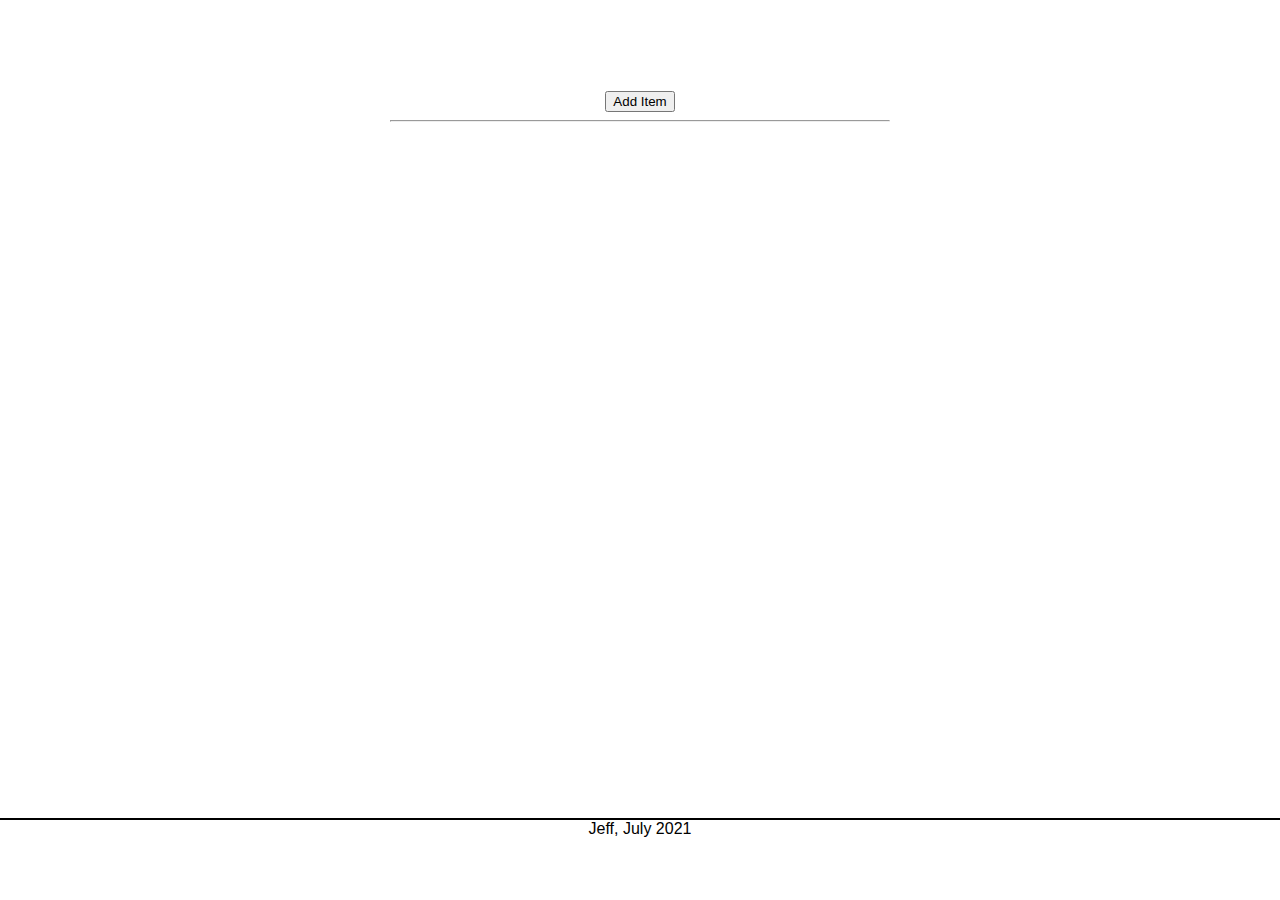
<file: todo_app/index.html>
<!DOCTYPE html>
<html lang="en">
<head>
    <title>Things To Do</title>
    <link rel="stylesheet" href="CSS/todo.css">
    <script src="JS/todo.js" defer></script>
</head>
<body>
    <input id="task"><button id="add">Add Item</button>
    <hr>
    <div id="todos"></div>
    <footer>Jeff, July 2021</footer>
</body>
</html>
</file>
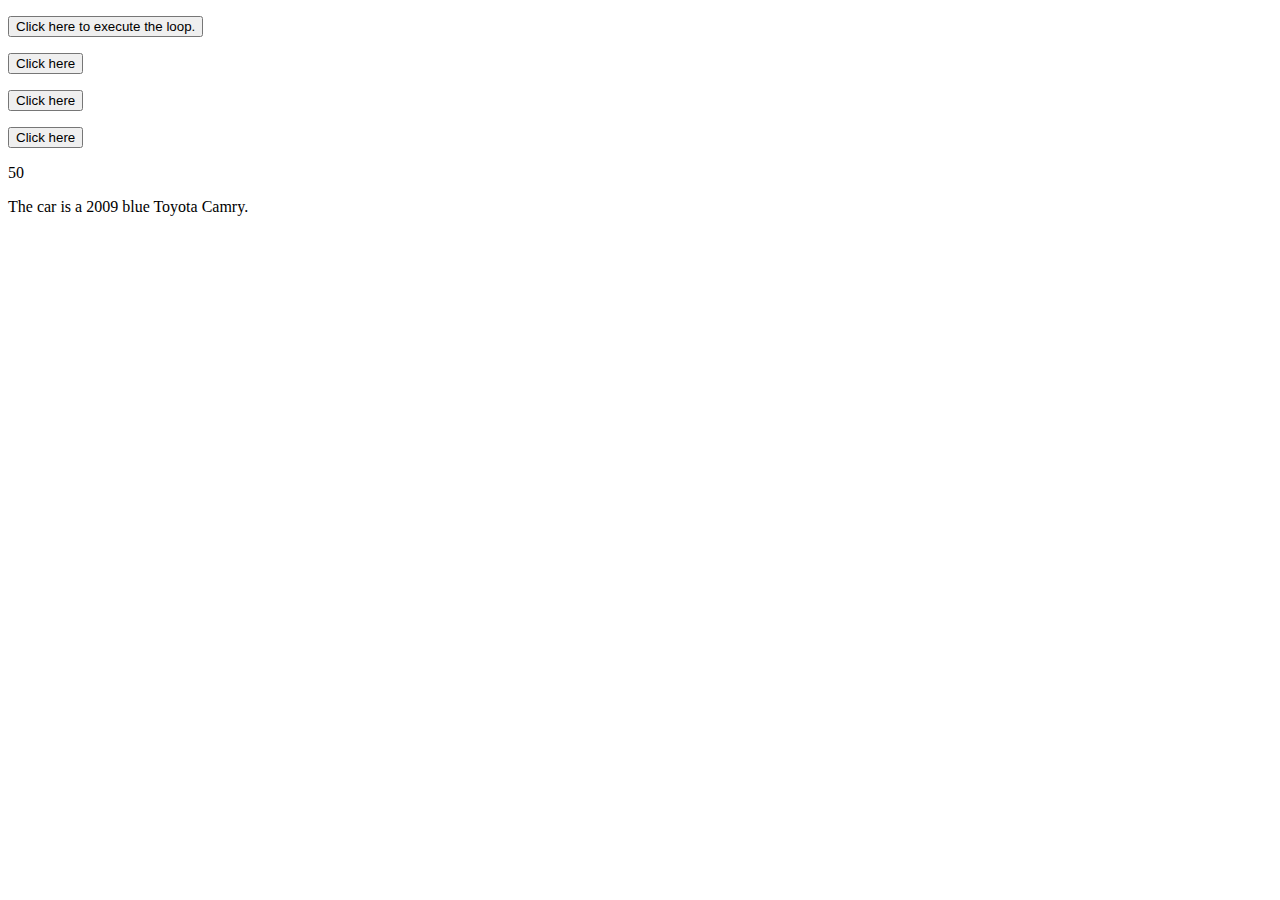
<file: Basic JavaScript Projects/Project10_loops_arrays/index.html>
<!DOCTYPE html>
<html lang="en">
    <head>
        <meta charset="UTF-8">
        <script src="JS/main.js" defer></script>
    </head>
    <body>
        <!-- Button for Call Loop -->
        <p id="Loop"></p>
        <button onclick="Call_Loop()">Click here to execute the loop.</button>
       
       <!-- Button for list of instruments using for loop -->
        <p id="List_of_Instruments"></p>
        <button onclick="for_Loop()">Click here</button>

        <!-- Button to display array -->
        <p id="Array"></p>
        <button onclick="array_Function()">Click here</button>

        <!-- Constant Function -->
        <p id="Constant"></p>
        <button onclick="constant_function()">Click here</button>

        <!-- Let keyword -->
        <p id="using_let"></p>

        <!-- Using Let on an object -->
        <p id="Car_object"></p>
    </body>
</html>
</file>
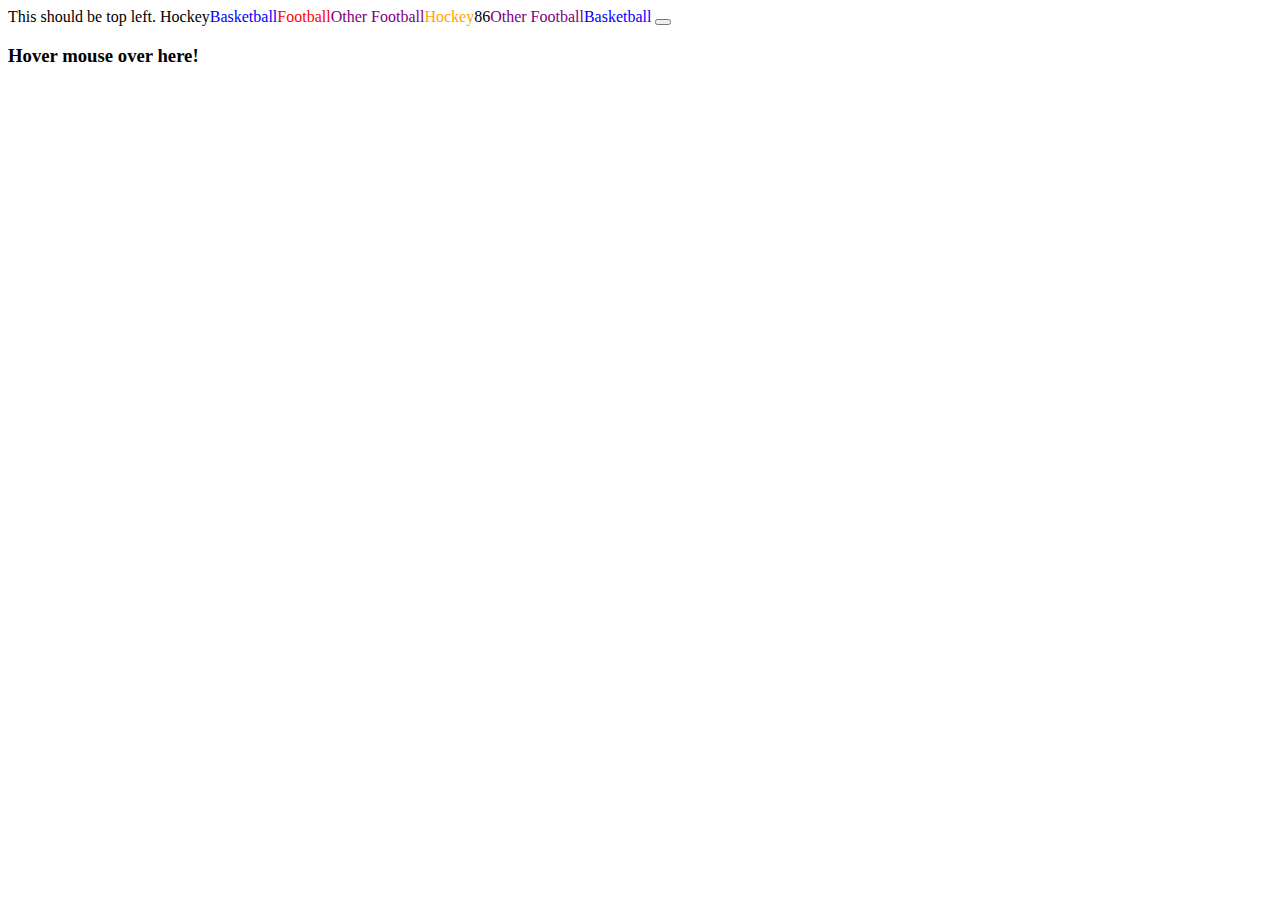
<file: Basic JavaScript Projects/Project1_expressions_alert/index.html>
<!DOCTYPE html>
<html lang="en">
    <head>
        <meta charset="UTF-8">
        <title>Index</title>
        <script src="JS/main.js"></script>
    </head>

    <body>
        <button onclick="My_First_Function()" id="Green_Text">
        </button>
        <br>
        <h3 id="demo" onmouseover="mouseOver()" onmouseout="mouseOut()">Hover mouse over here!</h3>
    </body>
</html>
</file>
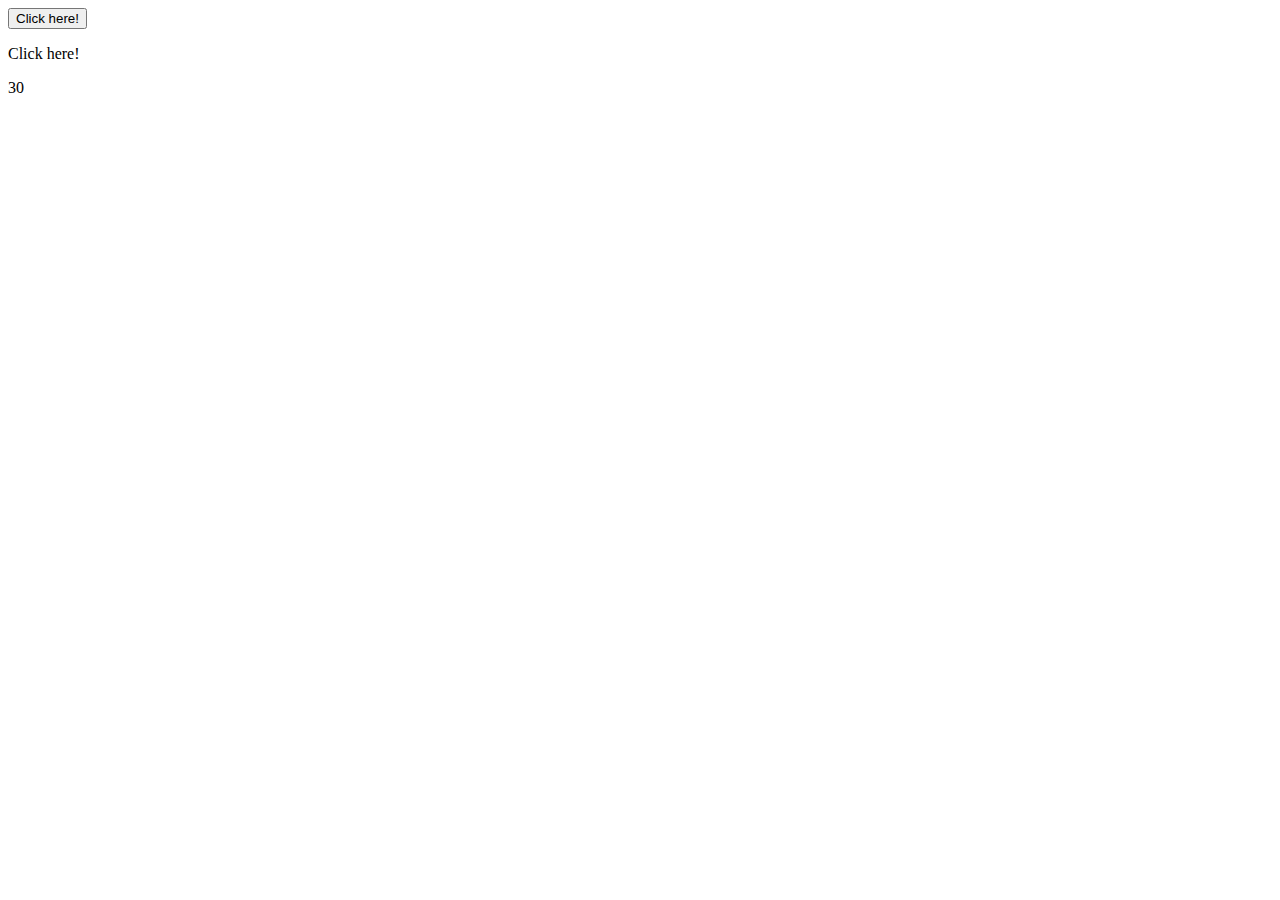
<file: Basic JavaScript Projects/Project2_functions/index.html>
<!DOCTYPE html>
<html>
    <head>
        <script src="JS/main.js"></script>
        <meta charset="UTF-8">
    </head>

    <body>
        <div>
            <button onclick="Second_Function()" id="blue_text">Click here!</button>
        </div>
        <div>
            <p id="Concatenate" onclick = "myFunction()">Click here!</p>
        </div>
        <div>
            <p id="example"></p>
        </div>
        <script src="JS/main.js"></script>
    </body>
</html>
</file>
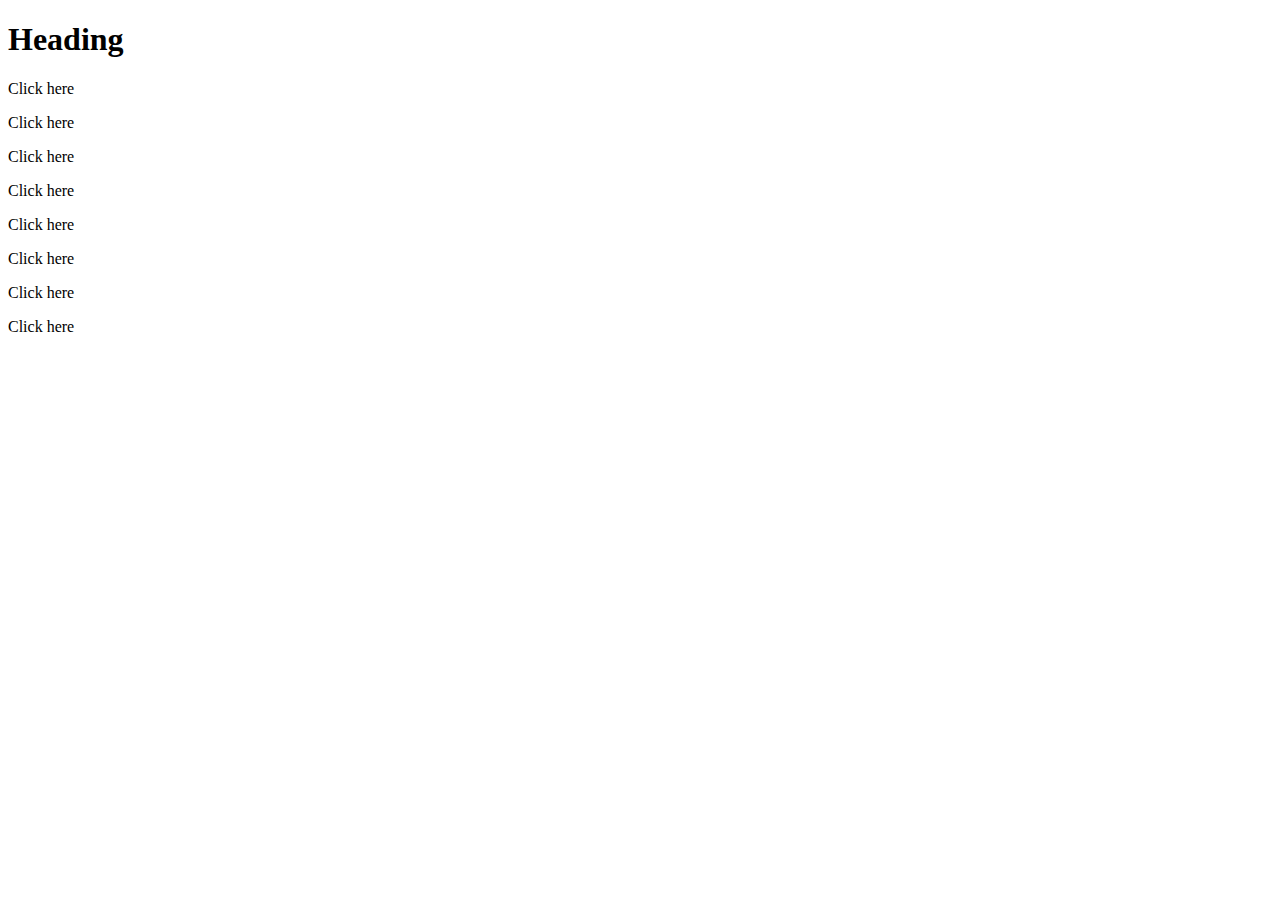
<file: Basic JavaScript Projects/Project3_math_operators/index.html>
<!DOCTYPE html>
<html lang="en">
    <head>
        <meta charset="UTF-8">
    </head>

    <body>
        <h1>Heading</h1>
        <div>
            <p id="Math" onclick="addition_Function()">Click here</p>
        </div>
        <div>
            <p id="Math_1" onclick="subtraction_Function()">Click here</p>
        </div>
        <div>
            <p id="Math_2" onclick="multiplication_Function()">Click here</p>
        </div>
        <div>
            <p id="Math_3" onclick="division_Function()">Click here</p>
        </div>
        <div>
            <p id="Math_4" onclick="modulus_Operator()">Click here</p>
        </div>
        <div>
            <p id="Math_5" onclick="random_number()">Click here</p>
        </div>
        <div>
            <p id="Math_6" onclick="increment_Function()">Click here</p>
        </div>
        <div>
            <p id="Math_7" onclick="decrement_Function()">Click here</p>
        </div>          
        <script src="JS/main.js"></script>
    </body>
</html>
</file>
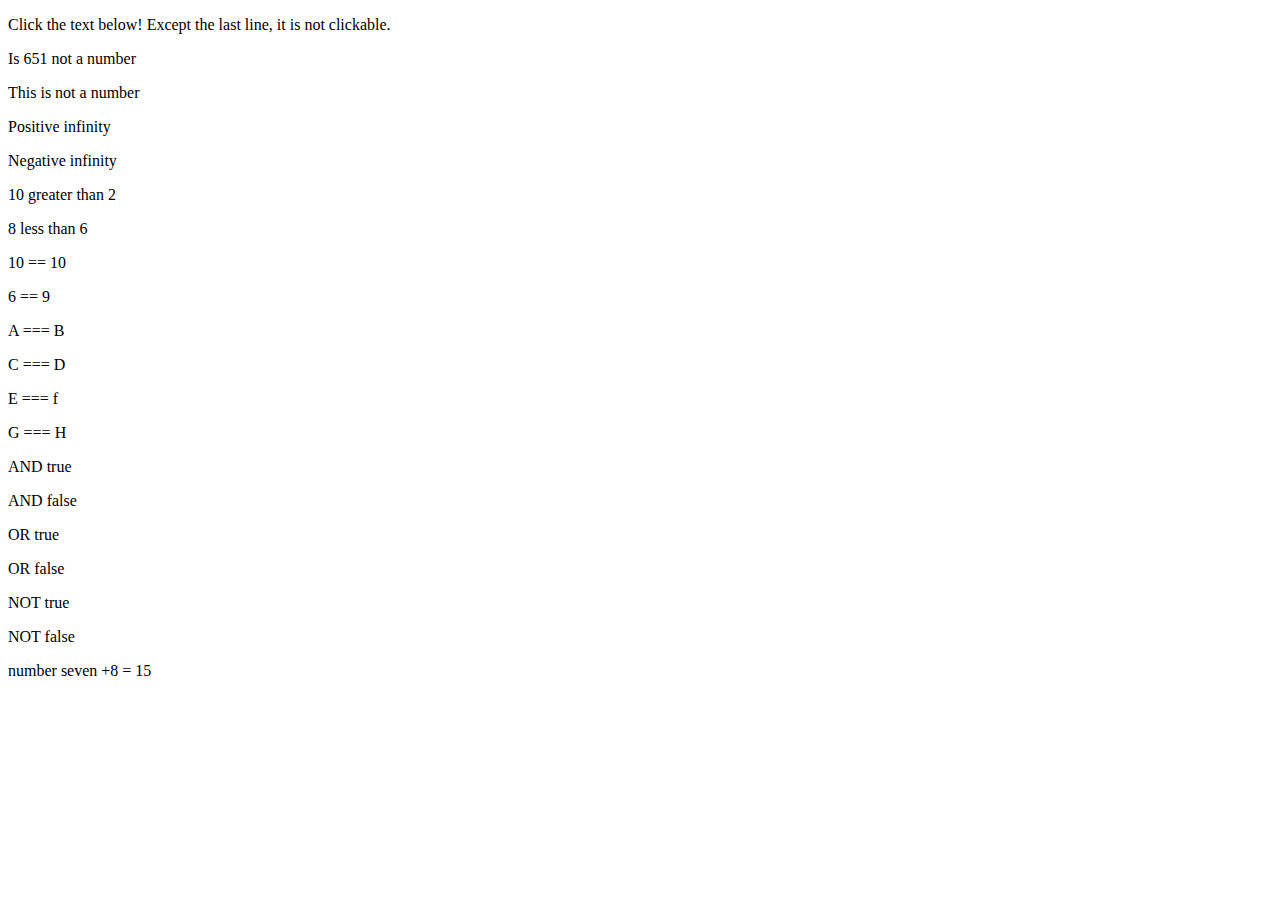
<file: Basic JavaScript Projects/Project5_comparisons_type_coercion/index.html>
<!DOCTYPE html>
<html lang="en">
    <head>
        <meta charset="UTF-8">
    </head>
    <body>
        <p>Click the text below! Except the last line, it is not clickable.</p>
        <p id="test" onclick="my_Function()">Is 651 not a number</p>
        <p id="test_2" onclick="my_Function2()">This is not a number</p>
        <p id="test_3" onclick="my_Function3()">Positive infinity</p>
        <p id="test_4" onclick="my_Function4()">Negative infinity</p>
        <p id="test_5" onclick="my_Function5()">10 greater than 2</p>
        <p id="test_6" onclick="my_Function6()">8 less than 6</p>
        <p id="test_7" onclick="my_Function7()">10 == 10</p>
        <p id="test_8" onclick="my_Function8()">6 == 9</p>
        <p id="test_9" onclick="my_Function9()">A === B</p>
        <p id="test_10" onclick="my_Function10()">C === D</p>
        <p id="test_11" onclick="my_Function11()">E === f</p>
        <p id="test_12" onclick="my_Function12()">G === H</p>
        <p id="test_13" onclick="my_Function13()">AND true</p>
        <p id="test_14" onclick="my_Function14()">AND false</p>
        <p id="test_15" onclick="my_Function15()">OR true</p>
        <p id="test_16" onclick="my_Function16()">OR false</p>
        <p id="Not" onclick="not_Function()">NOT true</p>
        <p id="Not2" onclick="not_Function2()">NOT false</p>
    <script src="JS/main.js"></script>    
    </body>
</html>
</file>
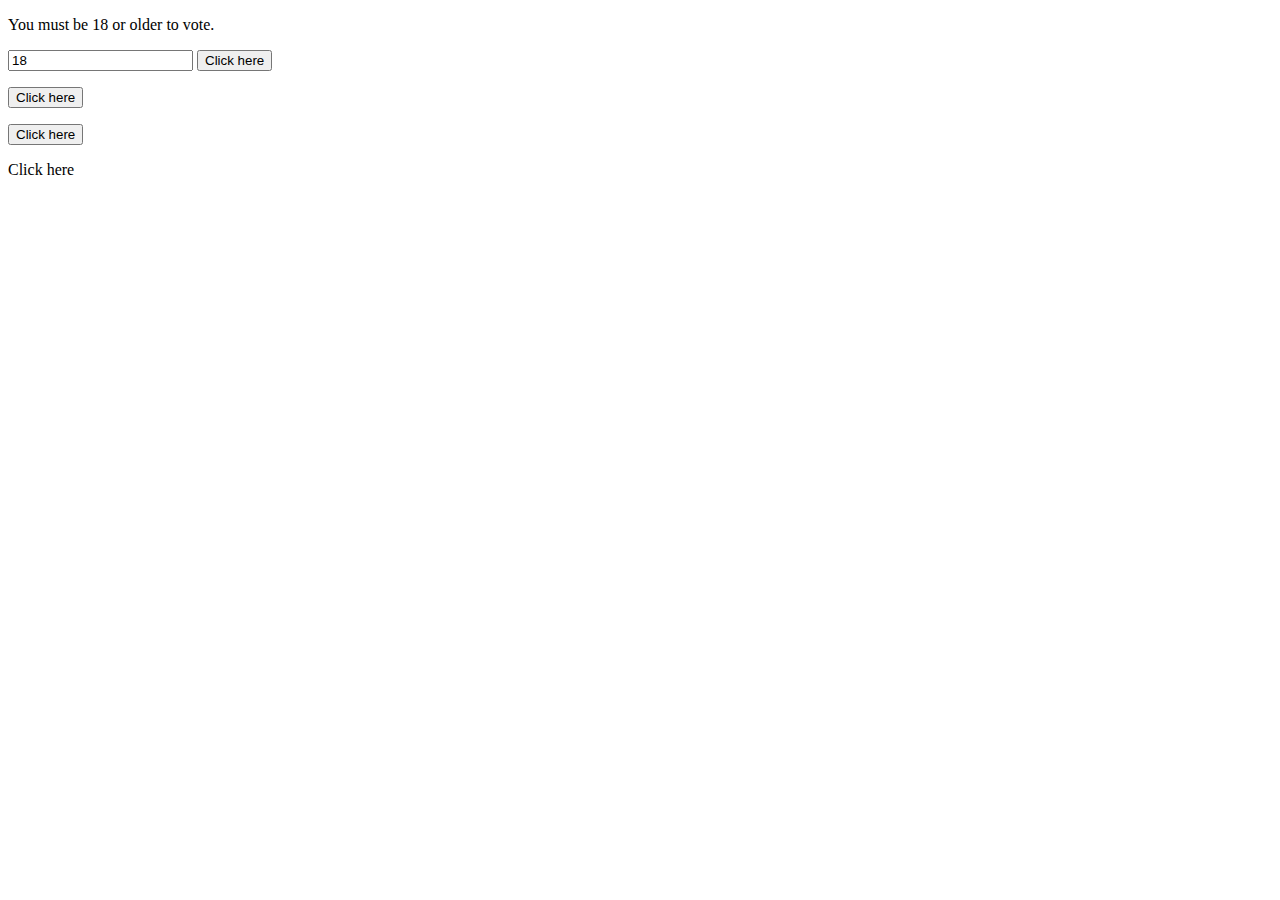
<file: Basic JavaScript Projects/Project6_ternary_operators_constructors/index.html>
<!DOCTYPE html>
<html lang="en">
    <head>
        <meta charset="UTF-8">
    </head>
    <body>
        <p>You must be 18 or older to vote.</p>
        <input id="age" value="18" />
        <button onclick="Vote_Function()">Click here</button>
        <p id="vote"></p>
        <button onclick="myFunction()">Click here</button>
        <p id="Keywords_and_Constructors"></p>
        <button onclick="Student_Function()">Click here</button>
        <p id="New_and_This"></p>
        <p id="Nested_Function" onclick="count_Function()">Click here</p>
        <script src="JS/main.js"></script>
    </body>
</html>
</file>
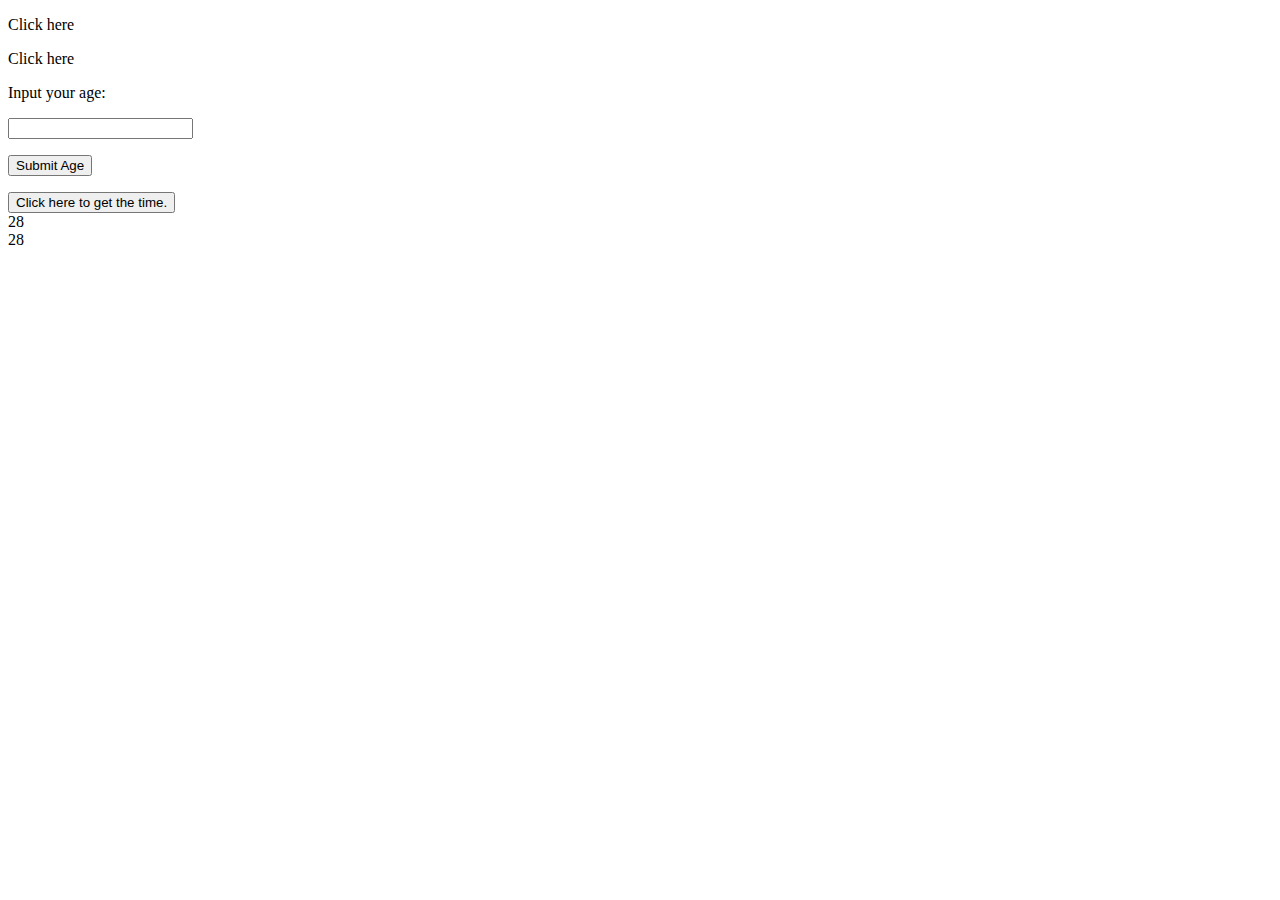
<file: Basic JavaScript Projects/Project7_scope_time_function/index.html>
<!DOCTYPE html>
<html lang="en">
    <head>
        <meta charset="UTF-8">
    </head>
    <body>
        <!-- Displays "How is your day going?" on click -->
        <p id="if_statement" onclick="conditional_Function()">Click here</p>

        <!-- Displays "7 is greater than 2" on click -->
        <p id="another_one" onclick="another_Function()">Click here</p>

        <!-- Age input to determine if old enough to drink -->
        <p>Input your age:</p>
        <input id="Age" value="" />
        <p id="drinking_age"></p>
        <button onclick="age_Function()">Submit Age</button>

        <!-- Displays a message after clicking -->
        <p id="Time_of_Day"></p>
        <button onclick="Time_Function()">Click here to get the time.</button>
    <script src="JS/main.js"></script>
    </body>
</html>
</file>
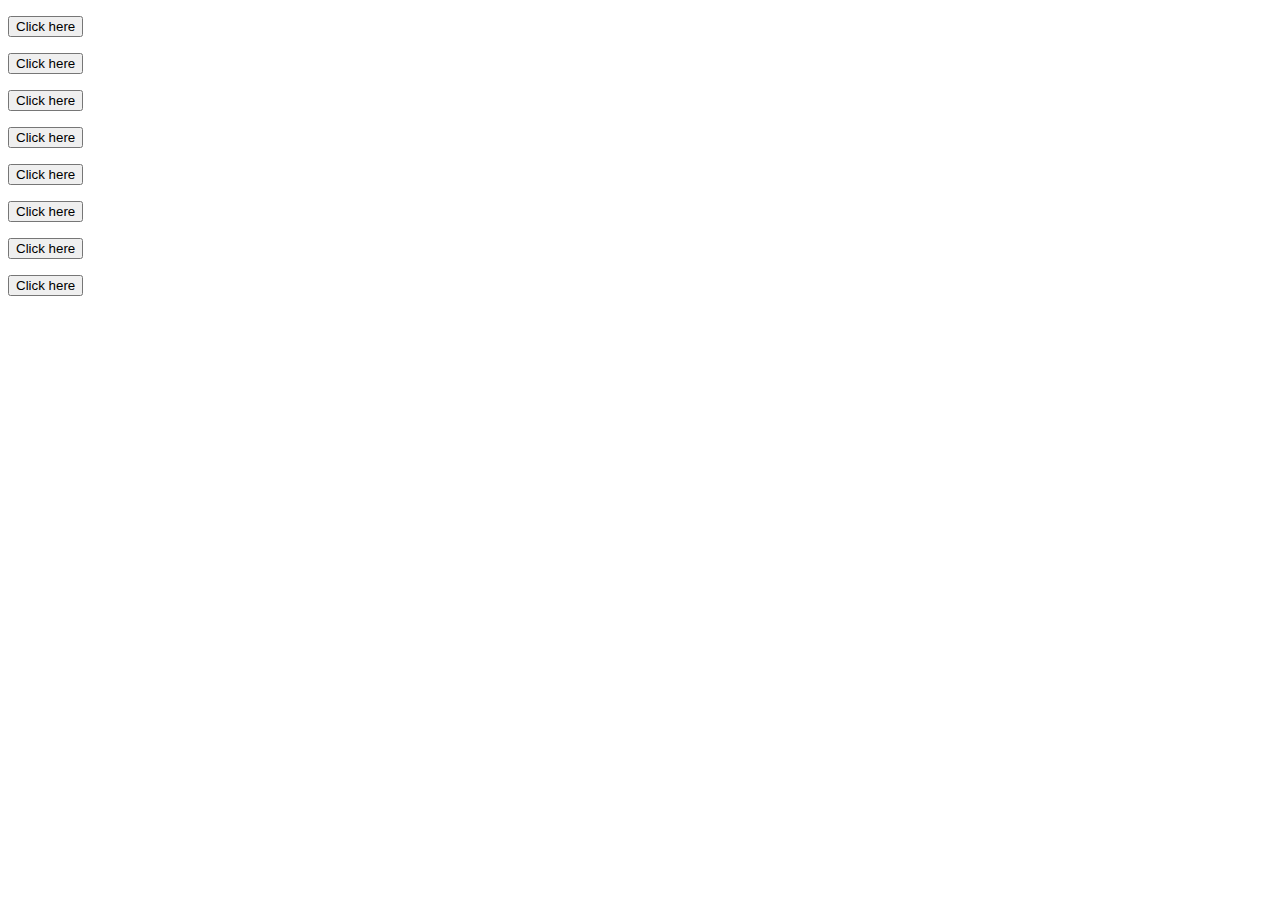
<file: Basic JavaScript Projects/Project8_string_methods/index.html>
<!DOCTYPE html>
<html lang="en">
    <head>
        <meta charset="UTF-8">
    </head>
    <body>
        <!-- Concatenate Function -->
        <p id="concatenate"></p>
        <button onclick="Sentence()">Click here</button>
        <!-- Slice Method -->
        <p id="slice"></p>
        <button onclick="slice_Method()">Click here</button>
        <!-- Uppercase Method -->
        <p id="uppercase"></p>
        <button onclick="uppercase_Function()">Click here</button>
        <!-- Search Method -->
        <p id="search"></p>
        <button onclick="search_Function()">Click here</button>
        <!-- String Method -->
        <p id="numbers"></p>
        <button onclick="string_Method()">Click here</button>
        <!-- Precision Method -->
        <p id="precision"></p>
        <button onclick="precision_Method()">Click here</button>
        <!-- Fixed Method -->
        <p id="fixed"></p>
        <button onclick="fixed_Method()">Click here</button>
        <!-- Value Method -->
        <p id="value"></p>
        <button onclick="value_Method()">Click here</button>
    <script src="JS/main.js"></script>   
    </body>
</html>
</file>
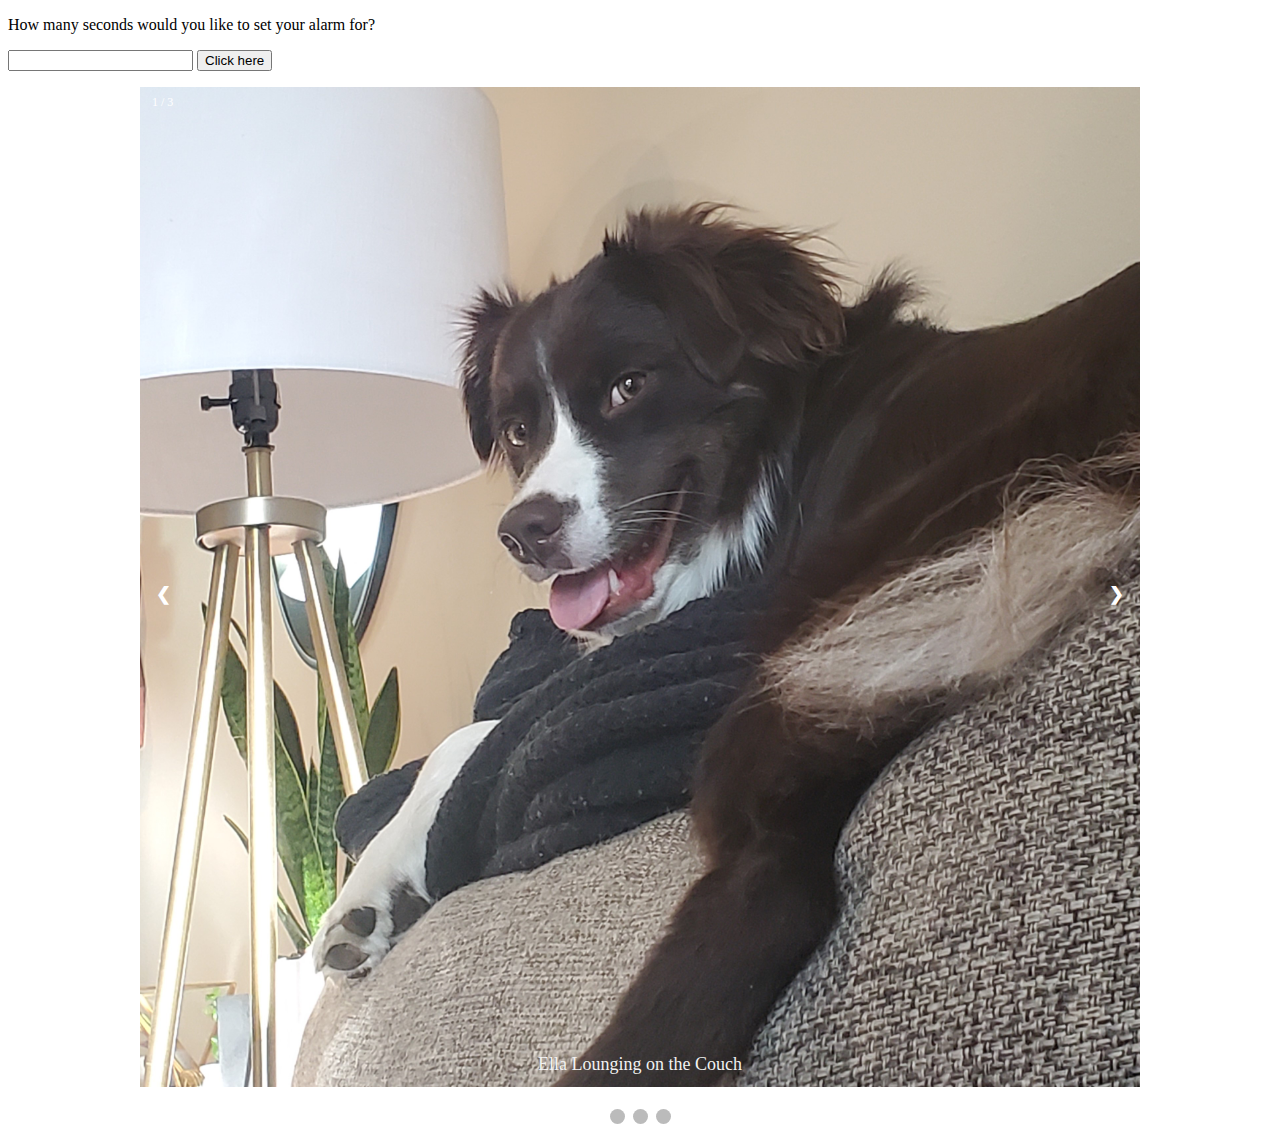
<file: Basic JavaScript Projects/Project9_countdown_slideshow/index.html>
<!DOCTYPE html>
<html lang="en">
    <head>
        <meta charset="UTF-8">
        <link rel="stylesheet" href="CSS/main.css">
    </head>
    <body>
        <!-- Countdown function -->
        <p>How many seconds would you like to set your alarm for?</p>
        <input id="seconds" value="" />
        <button onclick="countdown()">Click here</button>
        <p id="timer"></p>

        <!-- Slideshow Container -->
        <div class="slideshow-container">
            <!-- Imgages with number and caption text -->
            <div class="mySlides fade" style="display: block;">
                <div class="numbertext">1 / 3</div>
                <img src="Images/Ella1.jpg" style="width:100%" alt="Ella">
                <div class="text">Ella Lounging on the Couch</div>
            </div>
            
            <div class="mySlides fade">
                <div class="numbertext">2 / 3</div>
                <img src="Images/Benji1.jpg" style="width:100%" alt="Benji">
                <div class="text">Benji Under the BBQ</div>
            </div>

            <div class="mySlides fade">
                <div class="numbertext">3 / 3</div>
                <img src="Images/Benji&Ella1.jpg" style="width:100%" alt="Benji & Ella">
                <div class="text">Benji and Ella</div>
            </div>

            <!-- Next and previous buttons -->
            <a class="prev" onclick="plusSlides(-1)">&#10094;</a>
            <a class="next" onclick="plusSlides(1)">&#10095;</a>
        </div>
        <br>

        <!-- Dots/Circles -->
        <div style="text-align:center">
            <span class="dot" onclick="currentSlide(1)"></span>
            <span class="dot" onclick="currentSlide(2)"></span>
            <span class="dot" onclick="currentSlide(3)"></span>
        </div>
    <script src="JS/main.js"></script> 
    </body>
</html>
</file>
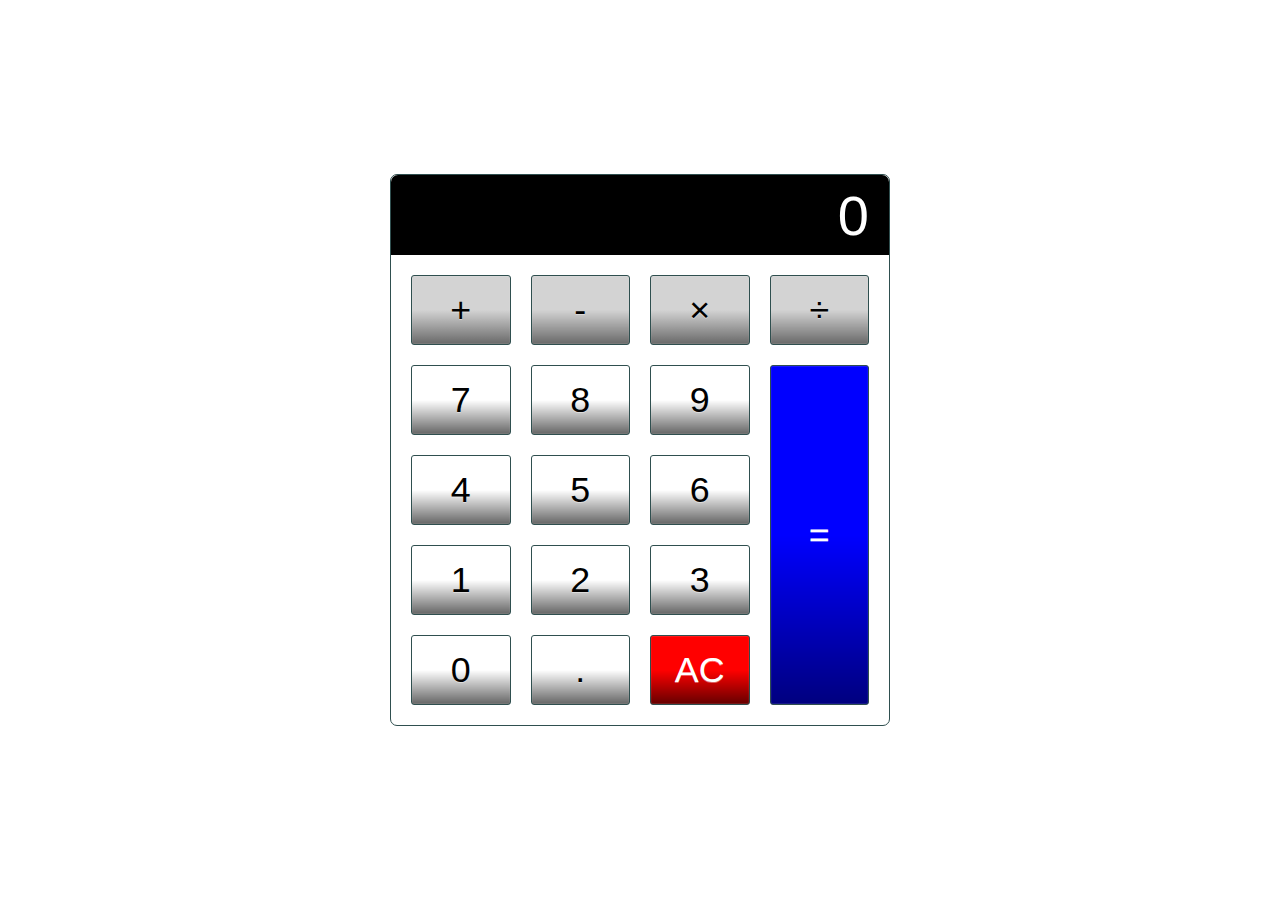
<file: Calculator/calculator.html>
<!DOCTYPE html>
<html lang="en">
    <head>
        <meta charset="UTF-8">
        <title>Calculator</title>
        <meta name="description" content="A basic HTML, CSS, and JavaScript Calculator">
        <meta name="author" content="Jeff">
        <script src="JS/Calculator_JS.js" defer></script>
        <link rel="stylesheet" href="CSS/Calculator_CSS.css">
    </head>

    <body>
        <div class="calculator">
            <input type="text" class="calculator-screen" value="0" disabled />
            <div class="calculator-keys">
                
                <button type="button" class="operator" value="+">+</button>
                <button type="button" class="operator" value="-">-</button>
                <button type="button" class="operator" value="*">&times;</button>
                <button type="button" class="operator" value="/">&divide;</button>

                <button type="button" value="7">7</button>
                <button type="button" value="8">8</button>
                <button type="button" value="9">9</button>

                <button type="button" value="4">4</button>
                <button type="button" value="5">5</button>
                <button type="button" value="6">6</button>

                <button type="button" value="1">1</button>
                <button type="button" value="2">2</button>
                <button type="button" value="3">3</button>
                
                <button type="button" value="0">0</button>

                <button type="button" class="decimal function" value=".">.</button>
                <button type="button" class="all-clear function" value="all-clear">AC</button>
                <button type="button" class="equal-sign operator" value="=">=</button>
            </div>
        </div>
    </body>
</html>
</file>
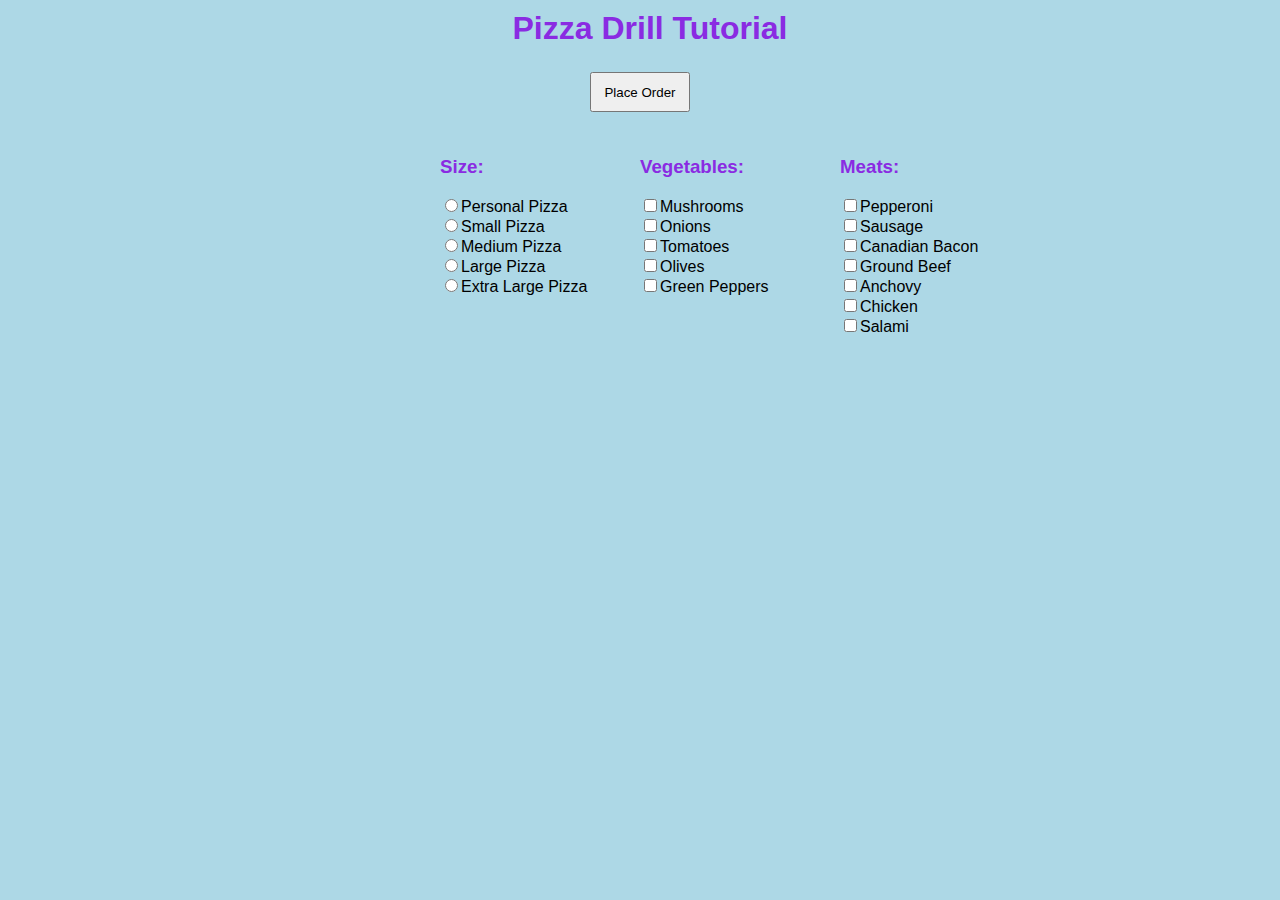
<file: Pizza_Project/Pizza.html>
<!DOCTYPE html>
<html lang="en">
    
    <head>
        <title>Pizza Drill Demo</title>
        <meta http-equiv="Content-Type" content="text/html"; charset="UTF-8">
        <meta content="width=device-width,initial-scale=1.0" name="viewport">
        <script src="Pizza_JavaScript/Pizza.js" defer></script>
        <link rel="stylesheet" type="text/css" href="Pizza_CSS/Pizza.css">
    </head>

    <body>
        <div id="menuBG">
            <h1 style="margin:0 0px 0 20px;">Pizza Drill Tutorial</h1>
            <input id="btnOrder" type="button" onclick="getReceipt()" value="Place Order">
            <form id="frmMenu">
                <div class="menu left">
                    <h3>Size:</h3>
                    <input class="size" type="radio" name="Size" value="Personal Pizza">Personal Pizza<br>
                    <input class="size" type="radio" name="Size" value="Small Pizza">Small Pizza<br>
                    <input class="size" type="radio" name="Size" value="Medium Pizza">Medium Pizza<br>
                    <input class="size" type="radio" name="Size" value="Large Pizza">Large Pizza<br>
                    <input class="size" type="radio" name="Size" value="Extra Large Pizza">Extra Large Pizza<br>
                </div>

                <div class="menu center">
                    <h3>Vegetables:</h3>
                    <input class="toppings" type="checkbox" name="Topping" value="Mushrooms">Mushrooms<br>
                    <input class="toppings" type="checkbox" name="Topping" value="Onions">Onions<br>
                    <input class="toppings" type="checkbox" name="Topping" value="Tomatoes">Tomatoes<br>
                    <input class="toppings" type="checkbox" name="Topping" value="Olives">Olives<br>
                    <input class="toppings" type="checkbox" name="Topping" value="Green Peppers">Green Peppers<br>
                </div>

                <div class="menu right">
                    <h3>Meats:</h3>
                    <input class="toppings" type="checkbox" name="Topping" value="Pepperoni">Pepperoni<br>
                    <input class="toppings" type="checkbox" name="Topping" value="Sausage">Sausage<br>
                    <input class="toppings" type="checkbox" name="Topping" value="Canadian Bacon">Canadian Bacon<br>
                    <input class="toppings" type="checkbox" name="Topping" value="Ground Beef">Ground Beef<br>
                    <input class="toppings" type="checkbox" name="Topping" value="Anchovy">Anchovy<br>
                    <input class="toppings" type="checkbox" name="Topping" value="Chicken">Chicken<br>
                    <input class="toppings" type="checkbox" name="Topping" value="Salami">Salami<br>
                </div>
                <div id="cart">
                    <div id="showText"></div>
                    <div id="totalPrice"></div>
                </div>
            </form>
        </div>
    </body>
</html>
</file>
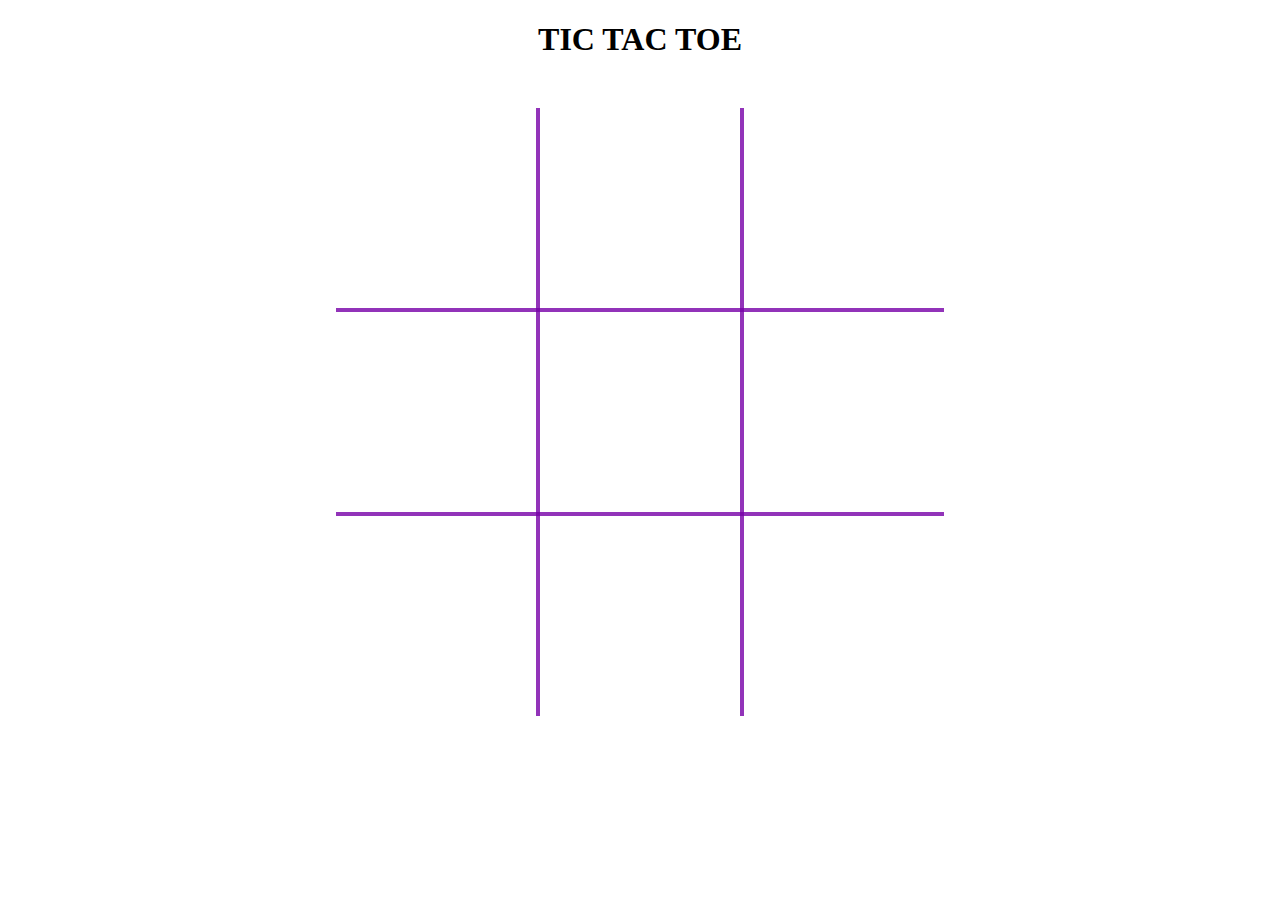
<file: TicTacToe/TicTacToe.html>
<!DOCTYPE html>
<html lang="en">

    <head>
        <title>Play Tic Tac Toe!</title>
        <meta charset="UTF-8">
        <meta name="viewport" content="width=device-width, initial-scale=1.0">
        <link rel="stylesheet" href="css/game.css">
        <script src="js/tictactoe.js" defer></script>
    </head>

    <body id="body">
        <h1>TIC TAC TOE</h1>
        <!-- This container is needed to overlay our canvas over our table -->
        <div class="center-container">
            <!-- Note: Canvas width and height must be set within the element -->
            <canvas id="win-lines" width="608" height="608"></canvas>
            <table>
                <tr>
                    <td id="0" onclick="placeXOrO('0')"></td>
                    <td id="1" onclick="placeXOrO('1')"></td>
                    <td id="2" onclick="placeXOrO('2')"></td>
                </tr>
                <tr>
                    <td id="3" onclick="placeXOrO('3')"></td>
                    <td id="4" onclick="placeXOrO('4')"></td>
                    <td id="5" onclick="placeXOrO('5')"></td>
                </tr>
                <tr>
                    <td id="6" onclick="placeXOrO('6')"></td>
                    <td id="7" onclick="placeXOrO('7')"></td>
                    <td id="8" onclick="placeXOrO('8')"></td>
                </tr>
            </table>
        </div>
    </body>

</html>
</file>
<file: todo_app/CSS/todo.css>
html {
    font-family: "Avenir Next", Helvetica, sans-serif;
    text-align: center;
}

body {
    max-width: 500px;
    margin: 0 auto;
}

input {
    padding-top: 30px;
    width: 500px;
    height: 60px;
    font-size: 40px;
    border: 0;
}

    input:focus {
        outline: none;
    }

li {
    text-align: left;
    font-size: 40px;
    list-style: none;
    margin: 0;
}

footer {
    border-top: 2px solid black;
    position: absolute;
    bottom: 0;
    left: 0;
    width: 100%;
    height: 5rem;
}

#todos {
    text-align: center;
}

.remove {
    padding-bottom: 5px;
}
</file>
<file: Basic JavaScript Projects/Project9_countdown_slideshow/CSS/main.css>
* {box-sizing:border-box}

/* Slideshow Container */
.slideshow-container {
    max-width: 1000px;
    position: relative;
    margin: auto;
}

/* Hide the image by default */
.mySlides {
    display: none;
}

/* Next & previous buttons */
.prev, .next {
    cursor: pointer;
    position: absolute;
    top: 50%;
    width: auto;
    margin-top: -22px;
    padding: 16px;
    color: white;
    font-weight: bold;
    font-size: 18px;
    transition: 0.6s ease;
    border-radius: 0 3px 3px 0;
    user-select: none;
}

/* Position the "next button" to the right */
.next {
    right: 0;
    border-radius: 3px 0 0 3px;
}

/* On hover, add a black background color with a little bit see-through */
.prev:hover, .next:hover {
    background-color: rgba(0,0,0,0.8);
}

/* Caption text */
.text {
    color: #f2f2f2;
    font-size: 18px;
    padding: 8px 12px;
    position: absolute;
    bottom: 8px;
    width: 100%;
    text-align: center;
}

/* Number text (1/3) */
.numbertext {
    color: #ffffff;
    font-size: 12px;
    padding: 8px 12px;
    position: absolute;
    top: 0;
}

/* Dots/bullets/indicators */
.dot {
    cursor: pointer;
    height: 15px;
    width: 15px;
    margin: 0 2px;
    background-color: #bbb;
    border-radius: 50%;
    display: inline-block;
    transition: background-color 0.6s ease;
}

.active, .dot:hover {
    background-color: #717171;
}

/* Fading animation */
.fade {
    -webkit-animation-name: fade;
    -webkit-animation-duration: 1.5s;
    animation-name: fade;
    animation-duration: 1.5s;
}

@-webkit-keyframes fade {
    from {opacity: .4}
    to {opacity: 1}
}

@keyframes fade {
    from {opacity: .4;}
    to {opacity: 1}
}
</file>
<file: Calculator/CSS/Calculator_CSS.css>
html {
    font-size: 70%;
    box-sizing: border-box;
}

*, *::before, *::after {
    margin: 0;
    padding: 0;
    box-sizing: inherit;
}

.calculator {
    border: 1.2px solid darkslategray;
    border-radius: 7px;
    position: absolute;
    top: 50%;
    left: 50%;
    transform: translate(-50%, -50%);
    width: 500px;
}

.calculator-screen {
    width: 100%;
    font-size: 5rem;
    height: 80px;
    border: none;
    background-color: black;
    color: white;
    text-align: right;
    padding-right: 20px;
    padding-left: 20px;
    border-radius: 7px 7px 0px 0px;
}

button {
    height: 70px;
    border-radius: 3px;
    border: 1px solid darkslategray;
    background-color: transparent;
    font-size: 3.2rem;
    color: black;
    background-image: linear-gradient(to bottom,transparent,transparent 50%,rgba(0,0,0,.6));
    text-shadow: 0 1px rgba(255,255,255,.4);
    box-shadow: inset 0 0 0 1px rgba(255,255,255,.05), inset 0 1px 0 0 rgba(255,255,255,.05), inset 0 -1px 0 0 rgba(255,255,255,.05), 0 1px 0 0 rgba(255,255,255,.05);
}

button:hover {
    background-color: #e1e1e1;
}

.operator {
    color: black;
    background-image: linear-gradient(to bottom,transparent,transparent 50%, rgba(0,0,0,.5));
    background-color: lightgray;
}

.all-clear {
    background-color: red;
    border-color: darkslategray;
    color: #fff;
}

.all-clear:hover {
    background-color: darkred;
}

.equal-sign {
    background-color: blue;
    border-color: darkslategray;
    color: #fff;
    height: 100%;
    grid-area: 2 / 4 / 6 / 5;
}

.equal-sign:hover {
    background-color: darkblue;
}

.calculator-keys {
    display: grid;
    grid-template-columns: repeat(4, 1fr);
    grid-gap: 20px;
    padding: 20px;
}
</file>
<file: Pizza_Project/Pizza_CSS/Pizza.css>
#menuBG {
    width: 400px;
    height: 470px;
    margin: 10px auto;
}

/* Style for the form containing menu options */
#frmMenu {
    width: 600px;
    height: 200px;
}

/* Style for displaying the total price of order */
#totalPrice {
    width: 200px;
    height: 190px;
    margin: 0 auto;
    float: right;
}

/* Style for each section of pizza size and toppings */
.left {
    width: 200px;
    height: 200px;
    float: left;
}

.right {
    width: 200px;
    height: 200px;
    float: right;
}

.center {
    width: 200px;
    height: 200px;
    float: left;
}

/* Style for "You Ordered:" */
#showText {
    width: 200px;
    height: 190px;
    margin: 0px auto;
    float: left;
}

/* Style for cart containing price total and "You ordered:" */
#cart {
    top: 0;
    margin: 0px auto;
    width: 400px;
    height: 200px;
}

/* Order button style */
#btnOrder {
    margin: 10px 0px 0px 100px;
    width: 100px;
    height: 40px;
    display: block;
    margin: 25px auto;
}

/* Background Color */
body {
    background-color: lightblue;
}

/* Font and color styles */
h1 {
    color: blueviolet;
    font-family: Impact, Haettenschweiler, 'Arial Narrow Bold', sans-serif;
    text-align: center;
}

h3 {
    color: blueviolet;
    font-family: Impact, Haettenschweiler, 'Arial Narrow Bold', sans-serif;
}

div {
    color: black;
    font-family: Impact, Haettenschweiler, 'Arial Narrow Bold', sans-serif;
}
</file>
<file: TicTacToe/css/game.css>
/* This container includes our table and our canvas */
.center-container {
    width: 608px;
    margin: 0 auto;
    margin-top: 50px;
}

/* This collapses table borders into 1 border, and hides outer borders on the table */
table {
    border-collapse: collapse;
    border-style: hidden;
}

/* Changes the cursor to a pointer, sets table border style, and removes default padding */
td {
    cursor: pointer;
    border: 4px solid rgba(119, 0, 167, 0.8);
    padding: 0px;
    width: 200px;
    height: 200px;
}

/* Sets position of canvas and makes the canvas invisible */
canvas {
    position: absolute;
    z-index: 10;
    pointer-events: none;
}

/* Sets heading to the center */
h1 {
    text-align: center;
}
</file>
